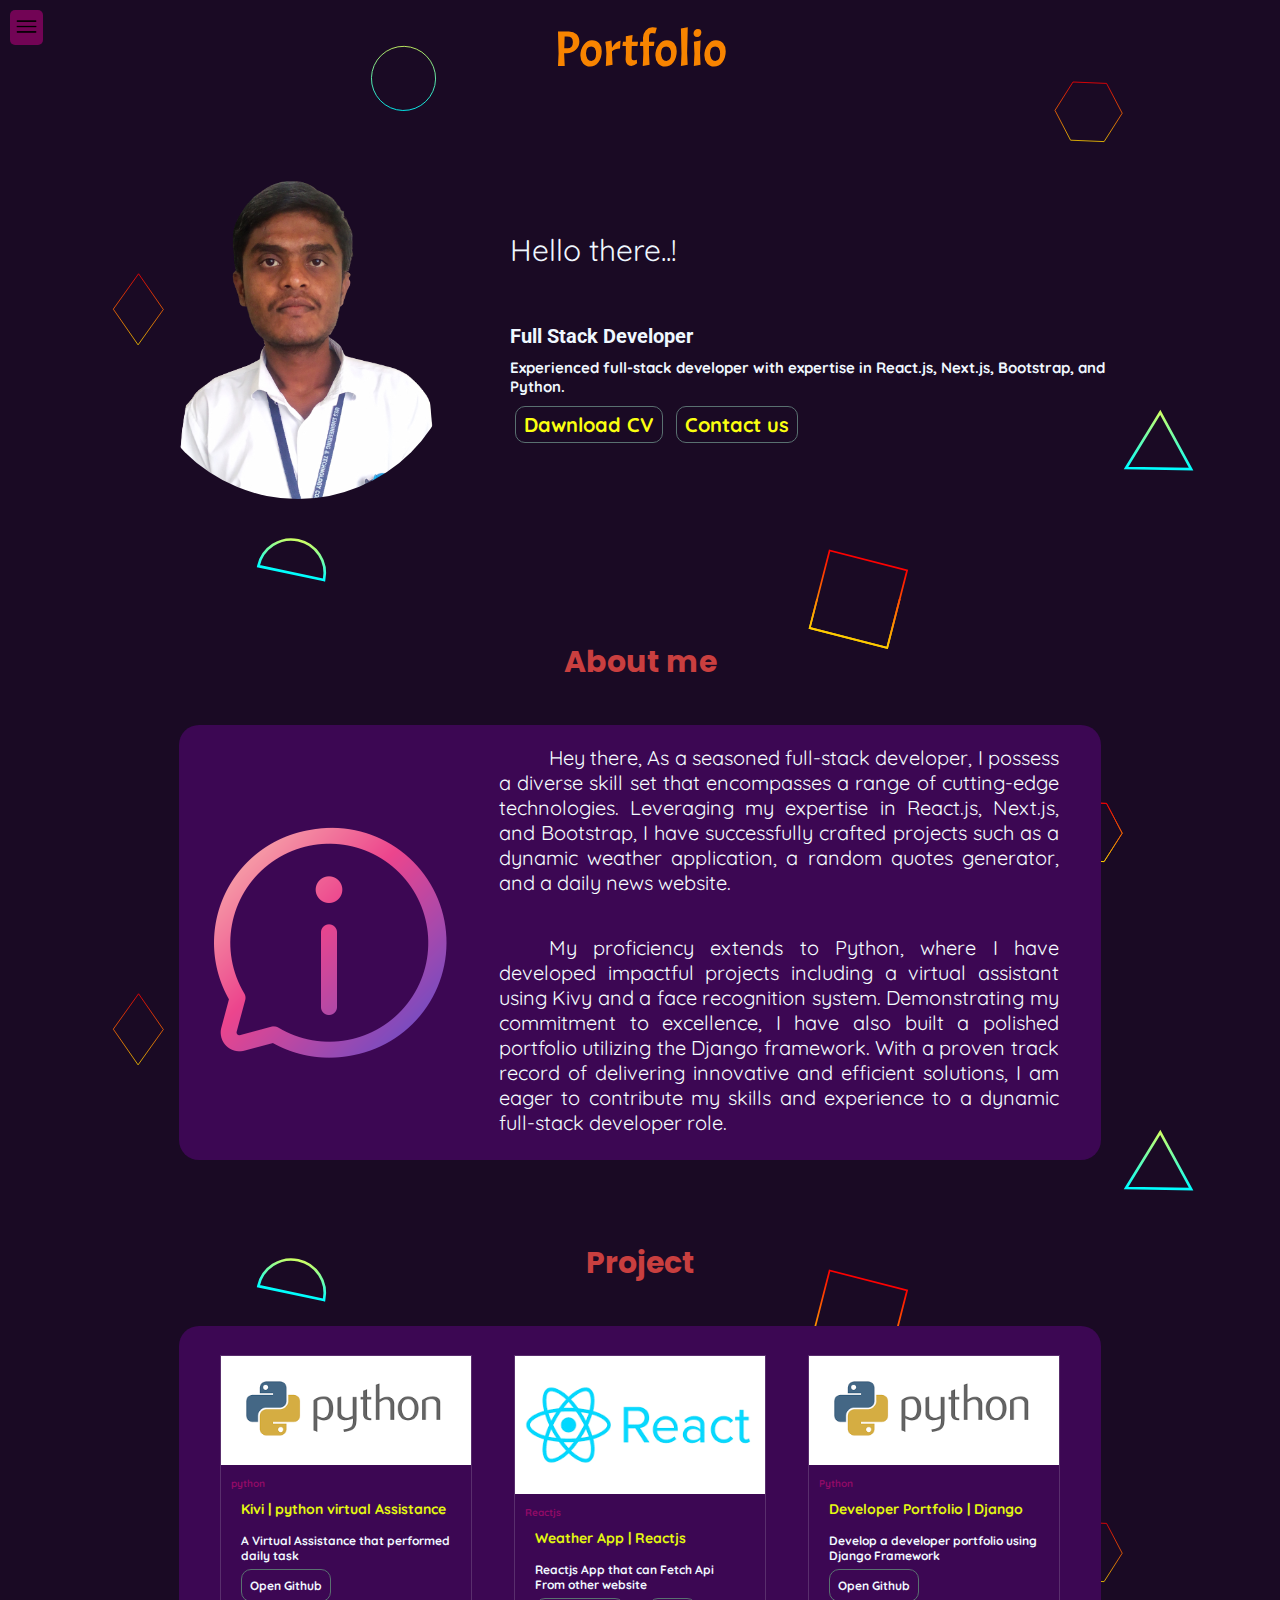
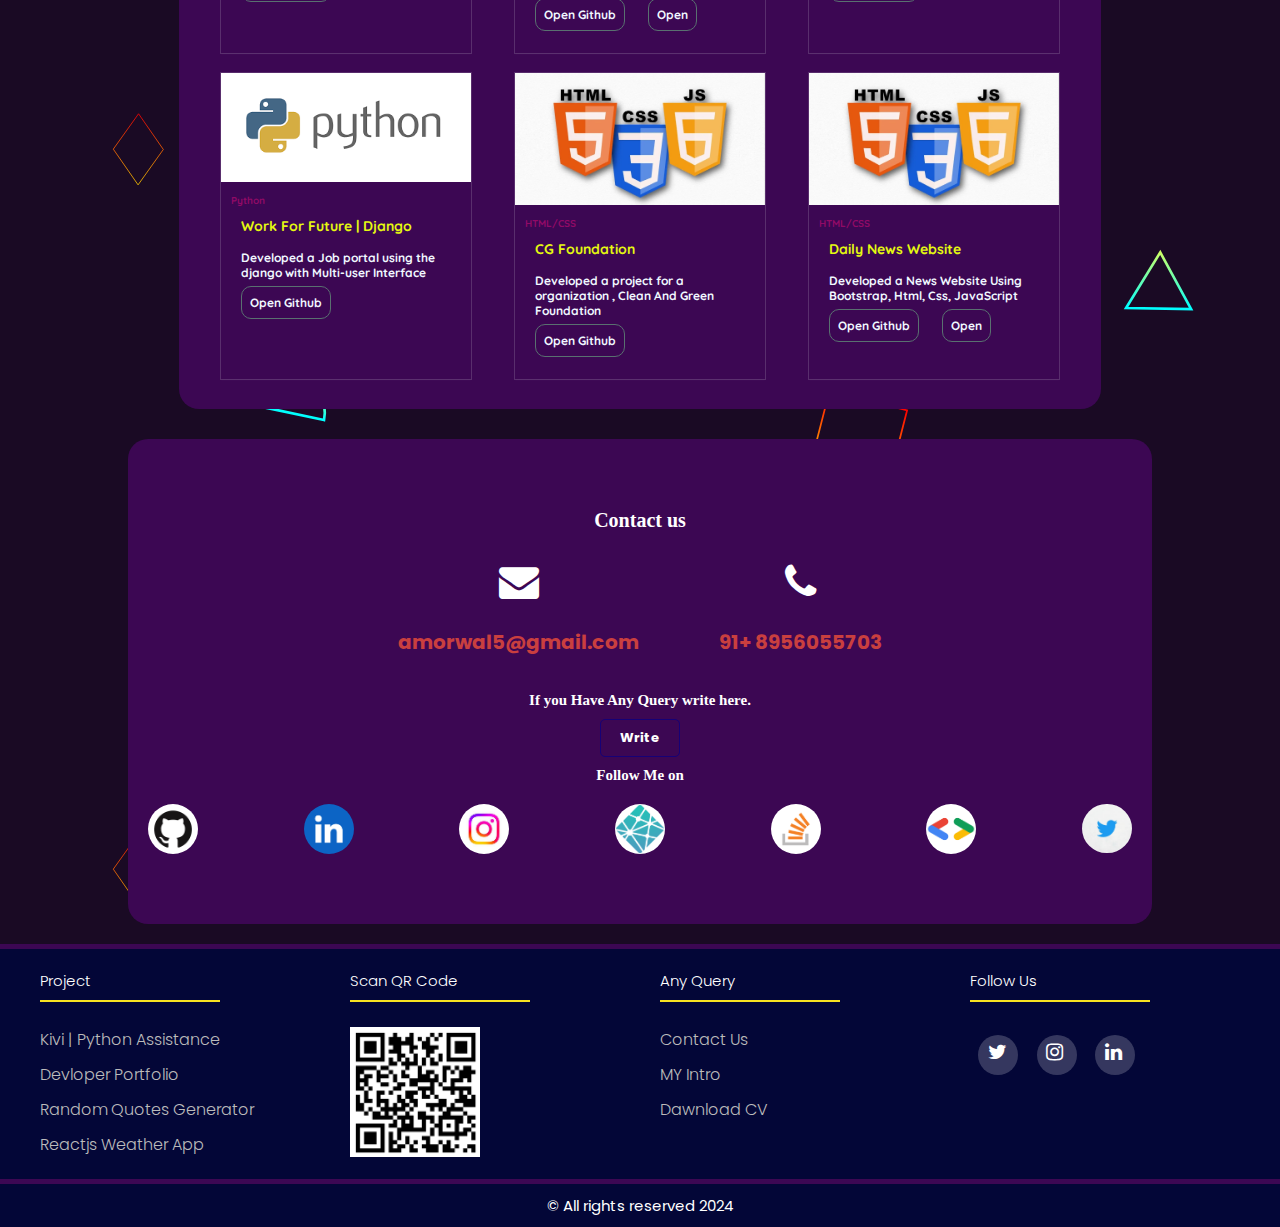
<file: index.html>
<!DOCTYPE html>
<html lang="en">

<head>
    <meta charset="UTF-8">
    <meta http-equiv="X-UA-Compatible" content="IE=edge">
    <meta name="viewport" content="width=device-width, initial-scale=1.0 ,maximum-scale=1.0, user-scalable=no">
    <title>Akash Morwal - Full-Stack Developer </title>
    <link rel="stylesheet" href="index.css">
    <!-- <link rel="stylesheet" href="style.css"> -->
    <link rel="stylesheet" href="https://cdnjs.cloudflare.com/ajax/libs/font-awesome/4.7.0/css/font-awesome.min.css" />
    <link rel="stylesheet" href="https://cdnjs.cloudflare.com/ajax/libs/font-awesome/4.7.0/css/font-awesome.min.css">
    <link rel="preconnect" href="https://fonts.googleapis.com">
    <link rel="preconnect" href="https://fonts.gstatic.com" crossorigin>
    <link href="https://fonts.googleapis.com/css2?family=Poppins:ital,wght@0,100;0,200;0,300;0,400;0,500;0,600;0,700;0,800;0,900;1,100;1,200;1,300;1,400;1,500;1,600;1,700;1,800;1,900&family=Quicksand:wght@400;700&display=swap"
        rel="stylesheet">
    <!-- <link rel="stylesheet" href="	https://cdn.jsdelivr.net/npm/bootstrap@5.3.2/dist/css/bootstrap.min.css">
     -->

</head>

<body>
    <div class="bodyContainer">
        <!---->
        <div class="Hamburger">
           
            <div class="ham"><img src="menu.png" alt="" width="23px"></div>
            <div class="cross" id="cross"><img src="cross.png" alt="" width="28px"></div>
            <script src="index.js"></script>
           
        </div>
        
        <div class="Sidebar SidebarGo">
            <ul class="item">
                <li><a href="index.html">Home</a></li>
                <li><a href="#myintro">About me</a></li>
                <li><a href="#contact">Contact us</a></li>
                <li><a href="#project">Project</a></li>
                <!-- <li><a href="jointeam.html">Join Team</a></li> -->
                <li><a href="https://forms.gle/q1NPsMJrbJnxDfky6">feedback</a></li>
              
            </ul>  
        </div>
        <div class="main">
            
            <div class="main-heading">
                
                <h1>Portfolio</h1>

            </div>

            <div class="infoContainer">
                <div class="devpic">
                    <img src="profilepic.png" alt="">
                </div>
                <div class="devinfo">
                    <div class="Hello">Hello there..!</div>
                    <div class="Name" data-text="Akash Morwal">Akash Morwal</div>
                    <div class="about">Full Stack Developer</div>
                    <p>Experienced full-stack developer with expertise in React.js, Next.js, Bootstrap, and Python.</p>
                    <div class="btn">
                        <button><a href="https://drive.google.com/file/d/1ilsogkRiT4EZOcwhFi5ZxtHK1ev5Eyyi/view?usp=sharing" download="resumeAM.pdg"> Dawnload CV</a></button>
                        <button><a href="#contact">Contact us</a></button>
                    </div>
                </div>
               
            </div>
            <!-- <div class="social">
                <ul>
                    <a class="a1" href="#"><i class="fa fa-facebook"></i></a>
                    <a class="a1" href="#"><i class="fa fa-twitter"></i></a>
                    <a class="a1" href="#"><i class="fa fa-instagram"></i></a>
                    <a class="a1" href="#"><i class="fa fa-youtube-play"></i></a>
                    <a class="a1" href="#"><i class="fa fa-linkedin"></i></a>
                </ul>
            </div> -->

        </div>
        <!-- this is My intro area -->
        <section id="myintro" >
            <div class="my-heading">
                <h3>About me</h3>
            </div>
            <div class="my-information">
                <div class="my-icon">
                    <img src="information.png" alt="" srcset="">
                </div>
                <div class="my-info">
                    <!-- <p>hey there</p> -->

                       <!-- <p> I'm Akash Morwal, a 3rd-year student pursuing a B.tech in computer science and engineering at Mss's college of engineering and technology Jalna.</p>
                         -->
                       <p>
                        Hey there, As a seasoned full-stack developer, I possess a diverse skill set that encompasses a range of cutting-edge technologies. Leveraging my expertise in React.js, Next.js, and Bootstrap, I have successfully crafted projects such as a dynamic weather application, a random quotes generator, and a daily news website. </p>

                        <p>My proficiency extends to Python, where I have developed impactful projects including a virtual assistant using Kivy and a face recognition system. Demonstrating my commitment to excellence, I have also built a polished portfolio utilizing the Django framework. With a proven track record of delivering innovative and efficient solutions, I am eager to contribute my skills and experience to a dynamic full-stack developer role.</p>
                      
                </div>
            </div>
        </section>

        <!-- new section for project -->
        <section id="blog">

            <!-- heading -->
            <div class="my-heading" id="project">
                <h3>Project</h3>
                <div class="main1">
                    <div class="card">
                        <img src="images.png" alt="">
                        <h5 class="card-header">python</h5>
                        <div class="card-body">
                          <h5 class="card-title">Kivi | python virtual Assistance </h5>
                          <p class="card-text">A Virtual Assistance that performed daily task</p>
                          <a href="https://github.com/akashm936/python-project" class="btn btn-primary">Open Github</a>
                        </div>
                      </div>
                    <div class="card">
                        <img src="download.png" alt="">
                        <h5 class="card-header">Reactjs</h5>
                        <div class="card-body">
                          <h5 class="card-title"> Weather App | Reactjs</h5>
                          <p class="card-text"> Reactjs App that can Fetch Api From other website</p>
                          <a href="https://github.com/akashm936/wheather-app" class="btn-primary">Open Github</a>
                          <a href="https://tempapps-weather.netlify.app/" class="btn-primary">Open</a>
                        </div>
                      </div>
                    <div class="card">
                        <img src="images.png" alt="">
                        <h5 class="card-header">Python</h5>
                        <div class="card-body">
                          <h5 class="card-title">Developer Portfolio | Django</h5>
                          <p class="card-text">Develop a developer portfolio using Django Framework</p>
                          <a href="#" class="btn-primary">Open Github</a>
                        </div>
                      </div>
                    <div class="card">
                        <img src="images.png" alt="">
                        <h5 class="card-header">Python</h5>
                        <div class="card-body">
                          <h5 class="card-title">Work For Future | Django</h5>
                          <p class="card-text">Developed a Job portal using the django with Multi-user Interface</p>
                          <a href="https://github.com/akashm936/Workforfuture" class="btn-primary">Open Github</a>
                        </div>
                      </div>
                    <div class="card">
                        <img src="htmlcss.jpg" alt="">
                        <h5 class="card-header">HTML/CSS</h5>
                        <div class="card-body">
                          <h5 class="card-title">CG Foundation</h5>
                          <p class="card-text">Developed a project for a organization , Clean And Green Foundation </p>
                          <a href="https://github.com/akashm936/CG-Foundation" class="btn-primary">Open Github</a>
                        </div>
                      </div>
                    <div class="card">
                        <img src="htmlcss.jpg" alt="">
                        <h5 class="card-header">HTML/CSS</h5>
                        <div class="card-body">
                          <h5 class="card-title">Daily News Website</h5>
                          <p class="card-text">Developed a News Website Using Bootstrap, Html, Css, JavaScript</p>
                          <a href="https://github.com/akashm936/News-Website" class="btn btn-primary">Open Github</a>
                          <a href="https://dailynewswebsite.netlify.app/" class="btn btn-primary">Open</a>
                        </div>
                      </div>
                      <!-- <div class="btn-group mr-2" role="group" aria-label="First group">
                        <button type="button" class="btn btn-secondary">1</button>
                        <button type="button" class="btn btn-secondary">2</button>
                        <button type="button" class="btn btn-secondary">3</button>
                        <button type="button" class="btn btn-secondary">4</button>
                      </div> -->
                </div>
            </div>
        </section>
        <div class="infoContainer1" id="contact">
               <!-- <h1 >Contact</h1>  -->
            <div class="contactinfo">
                <h1>Contact us</h1>
                <div class="contact">
                    <i class="fa fa-envelope">  <h3>amorwal5@gmail.com</h3></i>
                    <i class="fa fa-phone ">  <h3>91+ 8956055703</h3></i>
                </div>
                <h2>If you Have Any Query write here.</h2>
                <button type="button" class="btn btn-outline-primary" style="width: 80px;"style="align-contact: center" > <a href="https://forms.gle/L5AMTFLYsaHhUH537"> Write</a></button>
                <h2>Follow Me on </h2>
             <div class="follow">
                <a href="https://github.com/akashm936"><img src="git.png"  alt="" ></a>
                <a href="https://www.linkedin.com/in/akash301/"><img src="linkedin.png"  alt=""></a>
                <a href="https://www.instagram.com/akash301_/"><img src="instagram.jpeg"  alt=""></a>
                <a href="https://app.netlify.com/teams/akashbhau101/"><img src="netify.png"  alt=""></a>
                <a href="https://stackoverflow.com/users/20959948/akash-morwal"><img src="Stackover.png"  alt=""></a>
                <a href="https://g.dev/codewithak"><img src="googledev.png"  alt=""></a>
                <a href="https://twitter.com/akash301_"><img src="twitter1.jpeg"  alt=""></a>
        
             </div>
            </div>
            
        </div>
        <footer class="footer">
            <div class="container2">
                <div class="row">
                    <div class="footer-col">
                        <h4>Project</h4>
                        <ul>
                            <li><a href="https://github.com/akashm936/python-project/tree/main/kivi">Kivi | Python Assistance</a></li>
                            <li><a href="#">Devloper Portfolio</a></li>
                            <li><a href="https://random-quotes-reactjs.netlify.app/">Random quotes Generator</a></li>
                            <li><a href="https://tempapps-weather.netlify.app/">Reactjs Weather App</a></li>
                        </ul>
                    </div>
                    <div class="footer-col">
                        <h4>Scan QR code</h4>
                        <img src="My_PDF.png" alt="">
                    </div>
                    <div class="footer-col">
                        <h4>Any Query</h4>
                        <ul>
                            <li><a href="#contact">Contact us</a></li>
                            <li><a href="#myintro">MY Intro</a></li>
                            <li><a href="https://drive.google.com/file/d/1ilsogkRiT4EZOcwhFi5ZxtHK1ev5Eyyi/view?usp=sharing">Dawnload CV</a></li>
                            <!-- <li><a href="jointeam.html">Join Team</a></li> -->
                        </ul>
                    </div>
                    <div class="footer-col">
                        <h4>follow us</h4>
                        <div class="social-links">
           
                            <a class="a1" href="https://twitter.com/akash301_"><i class="fa fa-twitter"></i></a>
                            <a class="a1" href="https://www.instagram.com/akash301_/"><i class="fa fa-instagram"></i></a>
                            <a class="a1" href="https://www.linkedin.com/in/akash301/"><i class="fa fa-linkedin"></i></a>
                        </div>
                    </div>
                </div>
            </div>
    
        </footer>
        <div class="footer-bottom">
            <a href="\/first%20project/datadisplay.php">&#169; All rights reserved 2024 </a>
        </div>

    </div>
   

</body>

</html>
</file>
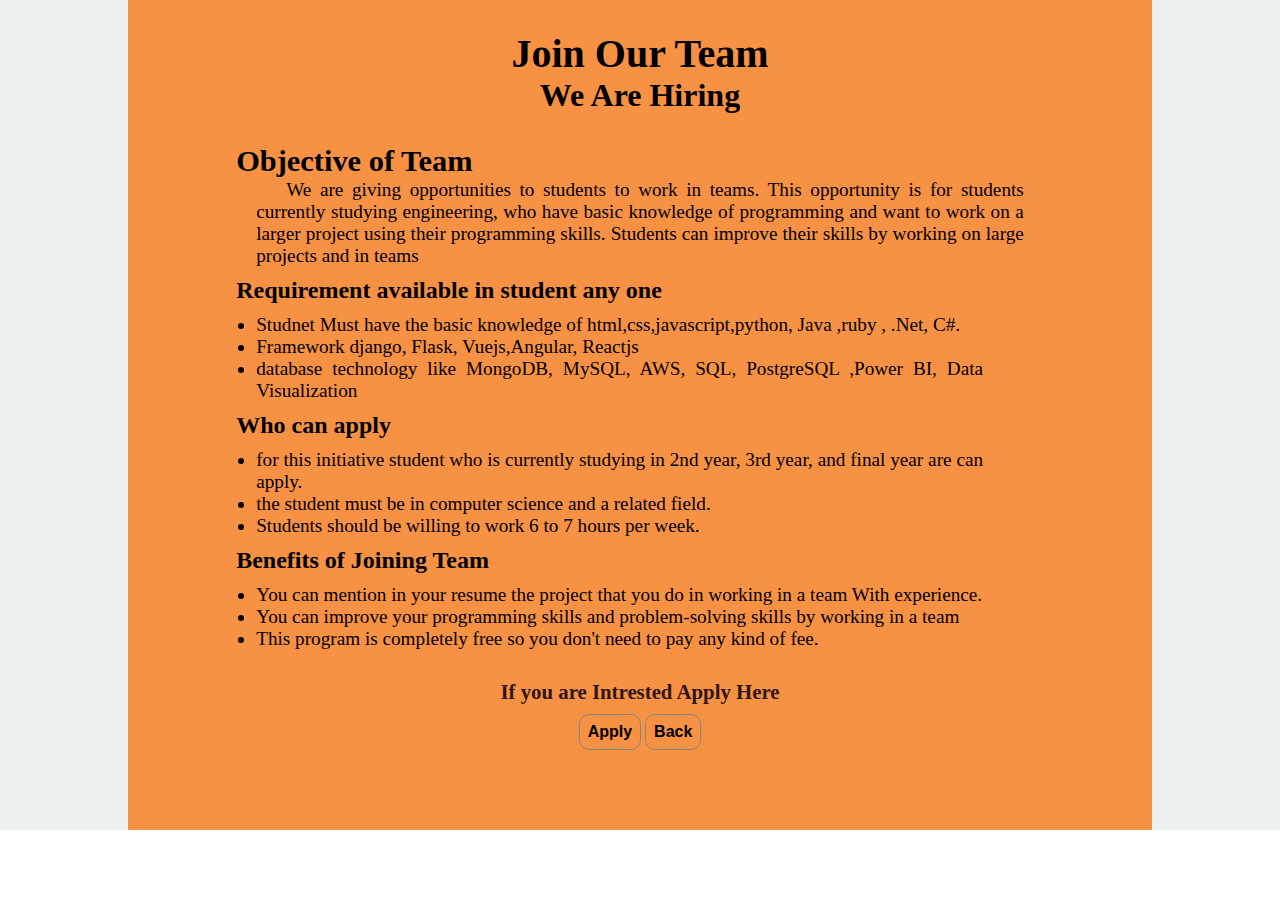
<file: jointeam.html>
<!DOCTYPE html>
<html lang="en">
<head>
    <meta charset="UTF-8">
    <meta http-equiv="X-UA-Compatible" content="IE=edge">
    <meta name="viewport" content="width=device-width, initial-scale=1.0">
    <title>Join Team</title>
    <link rel="stylesheet" href="jointeam.css">
   
</head>
<body>
    
    <div class="infoteam">
        <div class="jointeam">
            <h1> Join Our Team</h1>
            <h2> We Are Hiring</h2>
            <div class="about-team">
                <h2>Objective of Team</h2>
                <p> We are giving opportunities to students to work in teams. This opportunity is for students currently studying engineering, who have basic knowledge of programming and want to work on a larger project using their programming skills. Students can improve their skills by working on large projects and in teams</p>
                <div class="maincontent">
                <h3>Requirement available in student <span>any one</span></h3>
                <li> Studnet Must have the basic knowledge of html,css,javascript,python, Java ,ruby , .Net, C#.
                
                <li> Framework django, Flask, Vuejs,Angular, Reactjs  </li>
                <li> database technology like MongoDB, MySQL, AWS, SQL, PostgreSQL ,Power BI, Data Visualization</li>
            
                <h3>Who can apply</h3>
                <li>for this initiative student who is currently studying in 2nd year, 3rd year, and final year are can apply.</li>
                
                <li>the student must be in computer science and a related field.</li>
                    <li>Students should be willing to work 6 to 7 hours per week.</li>
                
                <h3>Benefits of Joining Team</h3>
                <li>You can mention in your resume the project that you do in working in a team  With experience.</li>
                    <li>You can improve your programming skills and problem-solving skills by working in a team</li>
                        <li>This program is completely free so you don't need to pay any kind of fee.</li>
    
                <div class="joinnow">
                    <h4>If you are Intrested Apply Here</h4>
                    <a href="https://forms.gle/NYS9zhR8RvNkbis46"><button>Apply </button></a>
                    <a href="index.html"><button>Back </button></a>
                </div>
                </div>
            </div>
           
    
        </div>
    </div>
</body>
</html>
</file>
<file: index.css>
@import url('https://fonts.googleapis.com/css2?family=Quicksand&display=swap');
@import url('https://fonts.googleapis.com/css2?family=Quicksand:wght@400;700&display=swap');
@import url('https://fonts.googleapis.com/css2?family=Acme&display=swap');
@import url('https://fonts.googleapis.com/css2?family=Roboto:wght@100&display=swap');

html{
    font-size: 62.5%;
}

*{
    
    margin: 0px;
    padding: 0px;
    color: #ffffff;

    box-sizing: border-box;
}

.bodyContainer{
    display: flex;
    /* background-color: #494949; */
    width: 100%;
    height: 100%;
    flex-direction: column;
    /* background-color: #ffffff; */
    background-image: url("data:image/svg+xml,%3Csvg xmlns='http://www.w3.org/2000/svg' viewBox='0 0 1600 900'%3E%3Cdefs%3E%3ClinearGradient id='a' x1='0' x2='0' y1='1' y2='0' gradientTransform='rotate(0,0.5,0.5)'%3E%3Cstop offset='0' stop-color='%230FF'/%3E%3Cstop offset='1' stop-color='%23CF6'/%3E%3C/linearGradient%3E%3ClinearGradient id='b' x1='0' x2='0' y1='0' y2='1' gradientTransform='rotate(0,0.5,0.5)'%3E%3Cstop offset='0' stop-color='%23F00'/%3E%3Cstop offset='1' stop-color='%23FC0'/%3E%3C/linearGradient%3E%3C/defs%3E%3Cg fill='%23FFF' fill-opacity='0' stroke-miterlimit='10'%3E%3Cg stroke='url(%23a)' stroke-width='3.3'%3E%3Cpath transform='translate(-7 1.6) rotate(1 1409 581) scale(1.004)' d='M1409 581 1450.35 511 1490 581z'/%3E%3Ccircle stroke-width='1.1' transform='translate(-4 4) rotate(1.2 800 450) scale(1.002)' cx='500' cy='100' r='40'/%3E%3Cpath transform='translate(3.6 -12) rotate(12 401 736) scale(1.002)' d='M400.86 735.5h-83.73c0-23.12 18.74-41.87 41.87-41.87S400.86 712.38 400.86 735.5z'/%3E%3C/g%3E%3Cg stroke='url(%23b)' stroke-width='1'%3E%3Cpath transform='translate(24 -1.6) rotate(0.4 150 345) scale(0.996)' d='M149.8 345.2 118.4 389.8 149.8 434.4 181.2 389.8z'/%3E%3Crect stroke-width='2.2' transform='translate(-16 -10) rotate(14.4 1089 759)' x='1039' y='709' width='100' height='100'/%3E%3Cpath transform='translate(-24 8) rotate(2.4 1400 132)' d='M1426.8 132.4 1405.7 168.8 1363.7 168.8 1342.7 132.4 1363.7 96 1405.7 96z'/%3E%3C/g%3E%3C/g%3E%3C/svg%3E");
    /* background-attachment: fixed; */
    background-color: #1a0a24;
    /* background-image: linear-gradient(90deg, #020024 0%, #090979 35%, #00d4ff 100%); */
    /* background-color: #150b0b;
background-image: url("data:image/svg+xml,%3Csvg width='60' height='60' viewBox='0 0 60 60' xmlns='http://www.w3.org/2000/svg'%3E%3Cg fill='none' fill-rule='evenodd'%3E%3Cg fill='%239100ef' fill-opacity='0.4'%3E%3Cpath d='M36 34v-4h-2v4h-4v2h4v4h2v-4h4v-2h-4zm0-30V0h-2v4h-4v2h4v4h2V6h4V4h-4zM6 34v-4H4v4H0v2h4v4h2v-4h4v-2H6zM6 4V0H4v4H0v2h4v4h2V6h4V4H6z'/%3E%3C/g%3E%3C/g%3E%3C/svg%3E"); */
    /* background-image: url("data:image/svg+xml,%3Csvg xmlns='http://www.w3.org/2000/svg' width='100%25' height='100%25' viewBox='0 0 800 800'%3E%3Cg %3E%3Ccircle fill='%23000000' cx='400' cy='400' r='600'/%3E%3Ccircle fill='%23230046' cx='400' cy='400' r='500'/%3E%3Ccircle fill='%232f0052' cx='400' cy='400' r='400'/%3E%3Ccircle fill='%233b075e' cx='400' cy='400' r='300'/%3E%3Ccircle fill='%2348156a' cx='400' cy='400' r='200'/%3E%3Ccircle fill='%23552277' cx='400' cy='400' r='100'/%3E%3C/g%3E%3C/svg%3E"); */
/* background-attachment: fixed; */
/* background-size: cover;
    
    background-size: cover; */
    
}
.Sidebar{
    width: 100vw;
    position: absolute;
    display: flex;
    background-color: #3C0753;
    padding-top: 4rem;
    height: 100%;
    z-index: 4;
    justify-content: center;
    transition: transform 0.2s ease-in; /* for transition*/
}


.SidebarGo{
    transform: translate(-100vw, 0); /* for hide item*/
    position: absolute; /* for over contain*/
}

.item li{
    
        /* list-style: none; */
    padding: 1.5rem 16rem;
    margin: 1rem; 
        /* text-align: center; */
    /* justify-content: start; */
    /* border-radius: 0px; */
    /* text-align: left; */
    
}

.item li a{
    display: inline;
    font-family: 'Quicksand', sans-serif;
    font-size: 2rem;
    color: rgb(255, 255, 255);
    text-decoration: none;
    text-align: center;
}

.item li:hover{
    background-color: #720455;
    font-weight: 100;
    width: auto;
    font-family: 'Quicksand', sans-serif;
}

.main{
    align-content: center;
    padding: 10px 30px;
    
    /*background-color: yellow;*/
}

.Hamburger{  /* for navigation bar*/
    /* display: none; */
    position: fixed;
    cursor: pointer;
    z-index: 9;
    margin-top: 1rem;
    margin-left: 1rem;
   
    
}
.ham{
    background-color: #720455;
    padding: 5px;
    position: absolute;
    border-radius: 5px;
}

.cross{   /* for hide the cross sign*/
    margin-left: 1rem;
    position: absolute;
    /* display: none; */
    z-index: 7;
    border-radius: 5px;
    background-color: #720455;
    
}
.main-heading{
    margin: 0px 0px 0px  0px;
    justify-content: space-evenly;
    padding: 8px;
    display: flex;
}


.main-heading h1{
    color: #f88400;
    font-family: 'Acme', sans-serif;
    font-size: 50px;
    font-weight: 400;
    text-align: center;
    /* margin-left: 40%; */
    /* position: fixed; */
    
}
/* .main-heading h1::-webkit-scrollbar{
    display: none;
} */


h1:hover{
    /* color: #bb1e1e; */
    color: #00ffff;
}

.infoContainer{
   /* background-image: linear-gradient(to right top, #ff0000, #ff0045, #fd0081, #ca00c3, #3700ff);*/
   /* background: linear-gradient(142deg, rgba(255,50,223,1) 23%, rgba(50,88,236,1) 51%, rgba(247,50,50,1) 89%); */
   /* background-color: rgba(94, 47, 138, 0.65);  */
    margin: auto;
    height: auto;
    width: 80vw;
    justify-content: space-evenly;
    display: flex;
    /* float: inherit; */
    border-radius: 8px;
    /* margin-top: 6rem; */
    transition: all 0.1s ease-in;
    border-radius: 20px;
   /* box-shadow: 0px 4px 8px #ff5100, 0.6px 20px 0 rgba(179, 76, 76, 0.19);*/
}

.infoContainer:hover{
    /* background-color: #272727; */
    background-color: #3C0753; 
}

.devinfo{  /* for  align item in center*/
    display: flex;
    justify-content: center;
    flex-direction: column;
    margin: auto;
    padding: 1rem;
}

.Name{
    font-family: 'Quicksand', sans-serif;
    /* font-family: 'Poppins', sans-serif; */
    text-transform:capitalize;
    font-size: 4rem;
    color: transparent;
    letter-spacing: 6px;
    position: relative;
    -webkit-text-stroke: 0px rgb(238, 238, 238);
    /* font-size: 4rem;
    font-weight: 200;
    color: aliceblue; */
}

.Name::before{
    content: attr(data-text);
    position: absolute;
    top: 0;
    left:0px;
   
    /* color:#ceae00; */
    -webkit-text-stroke: 2px rgb(233, 13, 123);
    width: 0;
    white-space:nowrap;
    overflow: hidden;
    border: hidden;
    /* border-right: 3px dashed #ff7a00; */
    animation: text-fill 2s ease-in-out alternate infinite;
    
}

@keyframes text-fill{
    100% {width: 100%; }
}
.Name::selection{
    background-color: #00ffff;
    color: rgb(255, 72, 0);
    
}
 
.Hello{
    font-family: 'Quicksand', sans-serif;
    font-size: 3rem;
    /*font-weight: bold;*/
    color: aliceblue;


}


/* .Name:hover{
    cursor: pointer;
    color: rgb(233, 13, 123);
} */
.about{
    /* font-family: 'Quicksand', sans-serif; */
    font-family: 'Roboto', sans-serif;
    font-weight: bolder;
    font-size: 2rem;
    padding: .5rem 0px;
    color: aliceblue;
}
p{
    max-width: 600px;
    font-family: 'Quicksand', sans-serif;
    /* font-family: 'Roboto', sans-serif; */
    font-weight: bolder;
    font-size: 1.5rem;
    padding: 0.5rem 0px;
    color: aliceblue;
}
.devinfo .btn button{ /* for button style*/
    font-size: 2rem;
    font-weight: bold ;
    margin: 5px;
    font-family: 'Quicksand', sans-serif;
    padding: 5px 8px;
    color: rgb(251, 255, 16);
    border: 1px solid rgb(89, 112, 112);;
    background-color: transparent;
    border-radius: 10px;
}

.devinfo .btn button a{
    text-decoration: none;
    color: rgb(251, 255, 16);
}

.devinfo .btn button a:hover{
    cursor: pointer;
    color: rgb(255, 72, 0);
}

.devinfo .btn button:hover{
    cursor: pointer;
    border-color: rgb(230, 235, 237);
    color: rgb(255, 72, 0);

}


.devpic img{
    display: block;
    align-items: center;
    justify-content: center;
    width: 25vw;
    max-width: 100%;
    height: auto;
    border-radius: 100%;
    box-shadow: none;
    overflow: hidden;
    margin: 25% 0;
    transition: 0.2s linear;
}

.devpic{
    margin: 1rem;
    justify-content: center;
    /* background-color: rgba(63, 23, 23, 0.237); */
   
}


.devpic img:hover{
    border: none;
    cursor: pointer;
    border-radius: 100%;
    transition: 0.2s linear;
    background-color: #910A67;
    /* background-image: url("data:image/svg+xml,%3Csvg xmlns='http://www.w3.org/2000/svg' width='100%25' height='100%25' viewBox='0 0 800 800'%3E%3Cg %3E%3Ccircle fill='%23000000' cx='400' cy='400' r='600'/%3E%3Ccircle fill='%23230046' cx='400' cy='400' r='500'/%3E%3Ccircle fill='%232f0052' cx='400' cy='400' r='400'/%3E%3Ccircle fill='%233b075e' cx='400' cy='400' r='300'/%3E%3Ccircle fill='%2348156a' cx='400' cy='400' r='200'/%3E%3Ccircle fill='%23552277' cx='400' cy='400' r='100'/%3E%3C/g%3E%3C/svg%3E"); */

    /* background-image: linear-gradient(to bottom, #efccae, #edd4b0, #edd3af, #f1d4ac, #f8d7aa); */
}

.social{
    position: absolute;
    background: transparent;
   
    /*background-color: rgb(209, 208, 208);*/
    margin-top: 220px ;
    right: 0;
    width: 41px;
    font-size: 20px;
    z-index: 5;
    display: flex;
}

.fa {
    align-items: center;
    width: 100%;
    padding: 10px;
    text-align: center;
    text-decoration: none;
}


.fa-facebook:hover{
    cursor: pointer;
    color: rgb(63, 63, 245);
    background-color: white;
}


.fa-twitter:hover{
    cursor: pointer;
    color: rgb(100, 100, 226);
    background-color: white;
}


.fa-instagram:hover{
    cursor: pointer;
    color: rgb(240, 41, 41);
    background-color: white;
}



.fa-youtube-play:hover{
    cursor: pointer;
    color: rgb(255, 0, 0);
    background-color: white;
}


.fa-linkedin:hover{
    cursor: pointer;
    color: rgb(77, 77, 180);
    
    background-color: white;
}

#myintro{
    /* background-color: #030637; */
    width: 80%;
    height: auto;
    justify-content: space-evenly;
    align-content: center;
    margin: auto;
    /* background-color: #000000; */
    background-image: url("data:image/svg+xml,%3Csvg xmlns='http://www.w3.org/2000/svg' viewBox='0 0 1600 900'%3E%3Cdefs%3E%3ClinearGradient id='a' x1='0' x2='0' y1='1' y2='0' gradientTransform='rotate(0,0.5,0.5)'%3E%3Cstop offset='0' stop-color='%230FF'/%3E%3Cstop offset='1' stop-color='%23CF6'/%3E%3C/linearGradient%3E%3ClinearGradient id='b' x1='0' x2='0' y1='0' y2='1' gradientTransform='rotate(0,0.5,0.5)'%3E%3Cstop offset='0' stop-color='%23F00'/%3E%3Cstop offset='1' stop-color='%23FC0'/%3E%3C/linearGradient%3E%3C/defs%3E%3Cg fill='%23FFF' fill-opacity='0' stroke-miterlimit='10'%3E%3Cg stroke='url(%23a)' stroke-width='3.3'%3E%3Cpath transform='translate(-7 1.6) rotate(1 1409 581) scale(1.004)' d='M1409 581 1450.35 511 1490 581z'/%3E%3Ccircle stroke-width='1.1' transform='translate(-4 4) rotate(1.2 800 450) scale(1.002)' cx='500' cy='100' r='40'/%3E%3Cpath transform='translate(3.6 -12) rotate(12 401 736) scale(1.002)' d='M400.86 735.5h-83.73c0-23.12 18.74-41.87 41.87-41.87S400.86 712.38 400.86 735.5z'/%3E%3C/g%3E%3Cg stroke='url(%23b)' stroke-width='1'%3E%3Cpath transform='translate(24 -1.6) rotate(0.4 150 345) scale(0.996)' d='M149.8 345.2 118.4 389.8 149.8 434.4 181.2 389.8z'/%3E%3Crect stroke-width='2.2' transform='translate(-16 -10) rotate(14.4 1089 759)' x='1039' y='709' width='100' height='100'/%3E%3Cpath transform='translate(-24 8) rotate(2.4 1400 132)' d='M1426.8 132.4 1405.7 168.8 1363.7 168.8 1342.7 132.4 1363.7 96 1405.7 96z'/%3E%3C/g%3E%3C/g%3E%3C/svg%3E");
    background-attachment: fixed;
    /* background: transparent; */
    /* background-image: url("data:image/svg+xml,%3csvg xmlns='http://www.w3.org/2000/svg' version='1.1' xmlns:xlink='http://www.w3.org/1999/xlink' xmlns:svgjs='http://svgjs.dev/svgjs' width='1440' height='560' preserveAspectRatio='none' viewBox='0 0 1440 560'%3e%3cg mask='url(%26quot%3b%23SvgjsMask9634%26quot%3b)' fill='none'%3e%3crect width='1440' height='560' x='0' y='0' fill='url(%26quot%3b%23SvgjsLinearGradient9635%26quot%3b)'%3e%3c/rect%3e%3cpath d='M25.38 -18.89L90.33 18.61L90.33 93.61L25.38 131.11L-39.57 93.61L-39.57 18.61zM90.33 93.61L155.29 131.11L155.29 206.11L90.33 243.61L25.38 206.11L25.38 131.11zM220.24 543.61L285.19 581.11L285.19 656.11L220.24 693.61L155.29 656.11L155.29 581.11zM285.19 206.11L350.15 243.61L350.15 318.61L285.19 356.11L220.24 318.61L220.24 243.61zM415.1 -18.89L480.06 18.61L480.06 93.61L415.1 131.11L350.15 93.61L350.15 18.61zM480.06 318.61L545.01 356.11L545.01 431.11L480.06 468.61L415.1 431.11L415.1 356.11zM739.87 543.61L804.83 581.11L804.83 656.11L739.87 693.61L674.92 656.11L674.92 581.11zM999.69 93.61L1064.64 131.11L1064.64 206.11L999.69 243.61L934.73 206.11L934.73 131.11zM999.69 318.61L1064.64 356.11L1064.64 431.11L999.69 468.61L934.73 431.11L934.73 356.11zM1064.64 -18.89L1129.59 18.61L1129.59 93.61L1064.64 131.11L999.69 93.61L999.69 18.61zM1064.64 206.11L1129.59 243.61L1129.59 318.61L1064.64 356.11L999.69 318.61L999.69 243.61zM1259.5 93.61L1324.45 131.11L1324.45 206.11L1259.5 243.61L1194.55 206.11L1194.55 131.11zM1194.55 206.11L1259.5 243.61L1259.5 318.61L1194.55 356.11L1129.59 318.61L1129.59 243.61zM1324.46 -18.89L1389.41 18.61L1389.41 93.61L1324.46 131.11L1259.5 93.61L1259.5 18.61zM1389.41 93.61L1454.36 131.11L1454.36 206.11L1389.41 243.61L1324.46 206.11L1324.46 131.11zM1519.32 93.61L1584.27 131.11L1584.27 206.11L1519.32 243.61L1454.36 206.11L1454.36 131.11z' stroke='url(%26quot%3b%23SvgjsLinearGradient9636%26quot%3b)' stroke-width='2'%3e%3c/path%3e%3cpath d='M17.88 -18.89 a7.5 7.5 0 1 0 15 0 a7.5 7.5 0 1 0 -15 0zM82.83 18.61 a7.5 7.5 0 1 0 15 0 a7.5 7.5 0 1 0 -15 0zM82.83 93.61 a7.5 7.5 0 1 0 15 0 a7.5 7.5 0 1 0 -15 0zM17.88 131.11 a7.5 7.5 0 1 0 15 0 a7.5 7.5 0 1 0 -15 0zM-47.07 93.61 a7.5 7.5 0 1 0 15 0 a7.5 7.5 0 1 0 -15 0zM-47.07 18.61 a7.5 7.5 0 1 0 15 0 a7.5 7.5 0 1 0 -15 0zM147.79 131.11 a7.5 7.5 0 1 0 15 0 a7.5 7.5 0 1 0 -15 0zM147.79 206.11 a7.5 7.5 0 1 0 15 0 a7.5 7.5 0 1 0 -15 0zM82.83 243.61 a7.5 7.5 0 1 0 15 0 a7.5 7.5 0 1 0 -15 0zM17.88 206.11 a7.5 7.5 0 1 0 15 0 a7.5 7.5 0 1 0 -15 0zM212.74 543.61 a7.5 7.5 0 1 0 15 0 a7.5 7.5 0 1 0 -15 0zM277.69 581.11 a7.5 7.5 0 1 0 15 0 a7.5 7.5 0 1 0 -15 0zM277.69 656.11 a7.5 7.5 0 1 0 15 0 a7.5 7.5 0 1 0 -15 0zM212.74 693.61 a7.5 7.5 0 1 0 15 0 a7.5 7.5 0 1 0 -15 0zM147.79 656.11 a7.5 7.5 0 1 0 15 0 a7.5 7.5 0 1 0 -15 0zM147.79 581.11 a7.5 7.5 0 1 0 15 0 a7.5 7.5 0 1 0 -15 0zM277.69 206.11 a7.5 7.5 0 1 0 15 0 a7.5 7.5 0 1 0 -15 0zM342.65 243.61 a7.5 7.5 0 1 0 15 0 a7.5 7.5 0 1 0 -15 0zM342.65 318.61 a7.5 7.5 0 1 0 15 0 a7.5 7.5 0 1 0 -15 0zM277.69 356.11 a7.5 7.5 0 1 0 15 0 a7.5 7.5 0 1 0 -15 0zM212.74 318.61 a7.5 7.5 0 1 0 15 0 a7.5 7.5 0 1 0 -15 0zM212.74 243.61 a7.5 7.5 0 1 0 15 0 a7.5 7.5 0 1 0 -15 0zM407.6 -18.89 a7.5 7.5 0 1 0 15 0 a7.5 7.5 0 1 0 -15 0zM472.56 18.61 a7.5 7.5 0 1 0 15 0 a7.5 7.5 0 1 0 -15 0zM472.56 93.61 a7.5 7.5 0 1 0 15 0 a7.5 7.5 0 1 0 -15 0zM407.6 131.11 a7.5 7.5 0 1 0 15 0 a7.5 7.5 0 1 0 -15 0zM342.65 93.61 a7.5 7.5 0 1 0 15 0 a7.5 7.5 0 1 0 -15 0zM342.65 18.61 a7.5 7.5 0 1 0 15 0 a7.5 7.5 0 1 0 -15 0zM472.56 318.61 a7.5 7.5 0 1 0 15 0 a7.5 7.5 0 1 0 -15 0zM537.51 356.11 a7.5 7.5 0 1 0 15 0 a7.5 7.5 0 1 0 -15 0zM537.51 431.11 a7.5 7.5 0 1 0 15 0 a7.5 7.5 0 1 0 -15 0zM472.56 468.61 a7.5 7.5 0 1 0 15 0 a7.5 7.5 0 1 0 -15 0zM407.6 431.11 a7.5 7.5 0 1 0 15 0 a7.5 7.5 0 1 0 -15 0zM407.6 356.11 a7.5 7.5 0 1 0 15 0 a7.5 7.5 0 1 0 -15 0zM732.37 543.61 a7.5 7.5 0 1 0 15 0 a7.5 7.5 0 1 0 -15 0zM797.33 581.11 a7.5 7.5 0 1 0 15 0 a7.5 7.5 0 1 0 -15 0zM797.33 656.11 a7.5 7.5 0 1 0 15 0 a7.5 7.5 0 1 0 -15 0zM732.37 693.61 a7.5 7.5 0 1 0 15 0 a7.5 7.5 0 1 0 -15 0zM667.42 656.11 a7.5 7.5 0 1 0 15 0 a7.5 7.5 0 1 0 -15 0zM667.42 581.11 a7.5 7.5 0 1 0 15 0 a7.5 7.5 0 1 0 -15 0zM992.19 93.61 a7.5 7.5 0 1 0 15 0 a7.5 7.5 0 1 0 -15 0zM1057.14 131.11 a7.5 7.5 0 1 0 15 0 a7.5 7.5 0 1 0 -15 0zM1057.14 206.11 a7.5 7.5 0 1 0 15 0 a7.5 7.5 0 1 0 -15 0zM992.19 243.61 a7.5 7.5 0 1 0 15 0 a7.5 7.5 0 1 0 -15 0zM927.23 206.11 a7.5 7.5 0 1 0 15 0 a7.5 7.5 0 1 0 -15 0zM927.23 131.11 a7.5 7.5 0 1 0 15 0 a7.5 7.5 0 1 0 -15 0zM992.19 318.61 a7.5 7.5 0 1 0 15 0 a7.5 7.5 0 1 0 -15 0zM1057.14 356.11 a7.5 7.5 0 1 0 15 0 a7.5 7.5 0 1 0 -15 0zM1057.14 431.11 a7.5 7.5 0 1 0 15 0 a7.5 7.5 0 1 0 -15 0zM992.19 468.61 a7.5 7.5 0 1 0 15 0 a7.5 7.5 0 1 0 -15 0zM927.23 431.11 a7.5 7.5 0 1 0 15 0 a7.5 7.5 0 1 0 -15 0zM927.23 356.11 a7.5 7.5 0 1 0 15 0 a7.5 7.5 0 1 0 -15 0zM1057.14 -18.89 a7.5 7.5 0 1 0 15 0 a7.5 7.5 0 1 0 -15 0zM1122.09 18.61 a7.5 7.5 0 1 0 15 0 a7.5 7.5 0 1 0 -15 0zM1122.09 93.61 a7.5 7.5 0 1 0 15 0 a7.5 7.5 0 1 0 -15 0zM992.19 18.61 a7.5 7.5 0 1 0 15 0 a7.5 7.5 0 1 0 -15 0zM1122.09 243.61 a7.5 7.5 0 1 0 15 0 a7.5 7.5 0 1 0 -15 0zM1122.09 318.61 a7.5 7.5 0 1 0 15 0 a7.5 7.5 0 1 0 -15 0zM1252 93.61 a7.5 7.5 0 1 0 15 0 a7.5 7.5 0 1 0 -15 0zM1316.95 131.11 a7.5 7.5 0 1 0 15 0 a7.5 7.5 0 1 0 -15 0zM1316.95 206.11 a7.5 7.5 0 1 0 15 0 a7.5 7.5 0 1 0 -15 0zM1252 243.61 a7.5 7.5 0 1 0 15 0 a7.5 7.5 0 1 0 -15 0zM1187.05 206.11 a7.5 7.5 0 1 0 15 0 a7.5 7.5 0 1 0 -15 0zM1187.05 131.11 a7.5 7.5 0 1 0 15 0 a7.5 7.5 0 1 0 -15 0zM1252 318.61 a7.5 7.5 0 1 0 15 0 a7.5 7.5 0 1 0 -15 0zM1187.05 356.11 a7.5 7.5 0 1 0 15 0 a7.5 7.5 0 1 0 -15 0zM1316.96 -18.89 a7.5 7.5 0 1 0 15 0 a7.5 7.5 0 1 0 -15 0zM1381.91 18.61 a7.5 7.5 0 1 0 15 0 a7.5 7.5 0 1 0 -15 0zM1381.91 93.61 a7.5 7.5 0 1 0 15 0 a7.5 7.5 0 1 0 -15 0zM1316.96 131.11 a7.5 7.5 0 1 0 15 0 a7.5 7.5 0 1 0 -15 0zM1252 18.61 a7.5 7.5 0 1 0 15 0 a7.5 7.5 0 1 0 -15 0zM1446.86 131.11 a7.5 7.5 0 1 0 15 0 a7.5 7.5 0 1 0 -15 0zM1446.86 206.11 a7.5 7.5 0 1 0 15 0 a7.5 7.5 0 1 0 -15 0zM1381.91 243.61 a7.5 7.5 0 1 0 15 0 a7.5 7.5 0 1 0 -15 0zM1316.96 206.11 a7.5 7.5 0 1 0 15 0 a7.5 7.5 0 1 0 -15 0zM1511.82 93.61 a7.5 7.5 0 1 0 15 0 a7.5 7.5 0 1 0 -15 0zM1576.77 131.11 a7.5 7.5 0 1 0 15 0 a7.5 7.5 0 1 0 -15 0zM1576.77 206.11 a7.5 7.5 0 1 0 15 0 a7.5 7.5 0 1 0 -15 0zM1511.82 243.61 a7.5 7.5 0 1 0 15 0 a7.5 7.5 0 1 0 -15 0z' fill='url(%26quot%3b%23SvgjsLinearGradient9636%26quot%3b)'%3e%3c/path%3e%3cpath d='M1.07 -19.98L44.37 5.02L44.37 55.02L1.07 80.02L-42.23 55.02L-42.23 5.02zM44.37 205.02L87.67 230.02L87.67 280.02L44.37 305.02L1.07 280.02L1.07 230.02zM44.37 355.02L87.67 380.02L87.67 430.02L44.37 455.02L1.07 430.02L1.07 380.02zM87.67 -19.98L130.98 5.02L130.98 55.02L87.67 80.02L44.37 55.02L44.37 5.02zM87.67 130.02L130.98 155.02L130.98 205.02L87.67 230.02L44.37 205.02L44.37 155.02zM130.98 205.02L174.28 230.02L174.28 280.02L130.98 305.02L87.67 280.02L87.67 230.02zM87.67 280.02L130.98 305.02L130.98 355.02L87.67 380.02L44.37 355.02L44.37 305.02zM87.67 430.02L130.98 455.02L130.98 505.02L87.67 530.02L44.37 505.02L44.37 455.02zM304.19 205.02L347.49 230.02L347.49 280.02L304.19 305.02L260.88 280.02L260.88 230.02zM260.88 430.02L304.19 455.02L304.19 505.02L260.88 530.02L217.58 505.02L217.58 455.02zM347.49 -19.98L390.79 5.02L390.79 55.02L347.49 80.02L304.19 55.02L304.19 5.02zM347.49 280.02L390.79 305.02L390.79 355.02L347.49 380.02L304.19 355.02L304.19 305.02zM390.79 355.02L434.1 380.02L434.1 430.02L390.79 455.02L347.49 430.02L347.49 380.02zM390.79 505.02L434.1 530.02L434.1 580.02L390.79 605.02L347.49 580.02L347.49 530.02zM477.4 55.02L520.7 80.02L520.7 130.02L477.4 155.02L434.1 130.02L434.1 80.02zM477.4 205.02L520.7 230.02L520.7 280.02L477.4 305.02L434.1 280.02L434.1 230.02zM434.1 280.02L477.4 305.02L477.4 355.02L434.1 380.02L390.79 355.02L390.79 305.02zM477.4 355.02L520.7 380.02L520.7 430.02L477.4 455.02L434.1 430.02L434.1 380.02zM434.1 430.02L477.4 455.02L477.4 505.02L434.1 530.02L390.79 505.02L390.79 455.02zM520.7 -19.98L564 5.02L564 55.02L520.7 80.02L477.4 55.02L477.4 5.02zM564 55.02L607.31 80.02L607.31 130.02L564 155.02L520.7 130.02L520.7 80.02zM520.7 130.02L564 155.02L564 205.02L520.7 230.02L477.4 205.02L477.4 155.02zM564 205.02L607.31 230.02L607.31 280.02L564 305.02L520.7 280.02L520.7 230.02zM564 355.02L607.31 380.02L607.31 430.02L564 455.02L520.7 430.02L520.7 380.02zM520.7 430.02L564 455.02L564 505.02L520.7 530.02L477.4 505.02L477.4 455.02zM607.31 -19.98L650.61 5.02L650.61 55.02L607.31 80.02L564 55.02L564 5.02zM650.61 55.02L693.91 80.02L693.91 130.02L650.61 155.02L607.31 130.02L607.31 80.02zM650.61 205.02L693.91 230.02L693.91 280.02L650.61 305.02L607.31 280.02L607.31 230.02zM650.61 505.02L693.91 530.02L693.91 580.02L650.61 605.02L607.31 580.02L607.31 530.02zM737.21 55.02L780.52 80.02L780.52 130.02L737.21 155.02L693.91 130.02L693.91 80.02zM780.52 -19.98L823.82 5.02L823.82 55.02L780.52 80.02L737.21 55.02L737.21 5.02zM823.82 55.02L867.12 80.02L867.12 130.02L823.82 155.02L780.52 130.02L780.52 80.02zM780.52 280.02L823.82 305.02L823.82 355.02L780.52 380.02L737.21 355.02L737.21 305.02zM780.52 430.02L823.82 455.02L823.82 505.02L780.52 530.02L737.21 505.02L737.21 455.02zM867.12 -19.98L910.42 5.02L910.42 55.02L867.12 80.02L823.82 55.02L823.82 5.02zM910.42 55.02L953.73 80.02L953.73 130.02L910.42 155.02L867.12 130.02L867.12 80.02zM867.12 430.02L910.42 455.02L910.42 505.02L867.12 530.02L823.82 505.02L823.82 455.02zM997.03 55.02L1040.33 80.02L1040.33 130.02L997.03 155.02L953.73 130.02L953.73 80.02zM1040.33 -19.98L1083.63 5.02L1083.63 55.02L1040.33 80.02L997.03 55.02L997.03 5.02zM1083.63 55.02L1126.93 80.02L1126.93 130.02L1083.63 155.02L1040.33 130.02L1040.33 80.02zM1083.63 205.02L1126.93 230.02L1126.93 280.02L1083.63 305.02L1040.33 280.02L1040.33 230.02zM1083.63 355.02L1126.93 380.02L1126.93 430.02L1083.63 455.02L1040.33 430.02L1040.33 380.02zM1083.63 505.02L1126.93 530.02L1126.93 580.02L1083.63 605.02L1040.33 580.02L1040.33 530.02zM1126.93 -19.98L1170.24 5.02L1170.24 55.02L1126.93 80.02L1083.63 55.02L1083.63 5.02zM1126.93 280.02L1170.24 305.02L1170.24 355.02L1126.93 380.02L1083.63 355.02L1083.63 305.02zM1170.24 505.02L1213.54 530.02L1213.54 580.02L1170.24 605.02L1126.93 580.02L1126.93 530.02zM1213.54 -19.98L1256.84 5.02L1256.84 55.02L1213.54 80.02L1170.24 55.02L1170.24 5.02zM1256.84 55.02L1300.14 80.02L1300.14 130.02L1256.84 155.02L1213.54 130.02L1213.54 80.02zM1213.54 130.02L1256.84 155.02L1256.84 205.02L1213.54 230.02L1170.24 205.02L1170.24 155.02zM1213.54 280.02L1256.84 305.02L1256.84 355.02L1213.54 380.02L1170.24 355.02L1170.24 305.02zM1256.84 355.02L1300.14 380.02L1300.14 430.02L1256.84 455.02L1213.54 430.02L1213.54 380.02zM1256.84 505.02L1300.14 530.02L1300.14 580.02L1256.84 605.02L1213.54 580.02L1213.54 530.02zM1343.45 55.02L1386.75 80.02L1386.75 130.02L1343.45 155.02L1300.14 130.02L1300.14 80.02zM1300.14 130.02L1343.45 155.02L1343.45 205.02L1300.14 230.02L1256.84 205.02L1256.84 155.02zM1300.14 430.02L1343.45 455.02L1343.45 505.02L1300.14 530.02L1256.84 505.02L1256.84 455.02zM1343.45 505.02L1386.75 530.02L1386.75 580.02L1343.45 605.02L1300.14 580.02L1300.14 530.02zM1386.75 -19.98L1430.05 5.02L1430.05 55.02L1386.75 80.02L1343.45 55.02L1343.45 5.02zM1386.75 130.02L1430.05 155.02L1430.05 205.02L1386.75 230.02L1343.45 205.02L1343.45 155.02zM1430.05 205.02L1473.36 230.02L1473.36 280.02L1430.05 305.02L1386.75 280.02L1386.75 230.02zM1386.75 280.02L1430.05 305.02L1430.05 355.02L1386.75 380.02L1343.45 355.02L1343.45 305.02zM1386.75 430.02L1430.05 455.02L1430.05 505.02L1386.75 530.02L1343.45 505.02L1343.45 455.02zM1430.05 505.02L1473.36 530.02L1473.36 580.02L1430.05 605.02L1386.75 580.02L1386.75 530.02z' stroke='url(%26quot%3b%23SvgjsRadialGradient9637%26quot%3b)' stroke-width='2'%3e%3c/path%3e%3c/g%3e%3cdefs%3e%3cmask id='SvgjsMask9634'%3e%3crect width='1440' height='560' fill='white'%3e%3c/rect%3e%3c/mask%3e%3clinearGradient x1='84.72%25' y1='-39.29%25' x2='15.28%25' y2='139.29%25' gradientUnits='userSpaceOnUse' id='SvgjsLinearGradient9635'%3e%3cstop stop-color='rgba(0%2c 0%2c 0%2c 0.93)' offset='0.11'%3e%3c/stop%3e%3cstop stop-color='rgba(12%2c 6%2c 29%2c 0.93)' offset='0.33'%3e%3c/stop%3e%3c/linearGradient%3e%3clinearGradient x1='220.03199999999998' y1='-220.02399999999997' x2='1219.9679999999998' y2='780.024' gradientUnits='userSpaceOnUse' id='SvgjsLinearGradient9636'%3e%3cstop stop-color='rgba(158%2c 0%2c 129%2c 1)' offset='0'%3e%3c/stop%3e%3cstop stop-color='rgba(24%2c 3%2c 93%2c 1)' offset='1'%3e%3c/stop%3e%3c/linearGradient%3e%3cradialGradient cx='720' cy='280' r='772.53' gradientUnits='userSpaceOnUse' id='SvgjsRadialGradient9637'%3e%3cstop stop-color='rgba(248%2c 25%2c 255%2c 1)' offset='0'%3e%3c/stop%3e%3cstop stop-color='rgba(224%2c 14%2c 85%2c 1)' offset='0.92'%3e%3c/stop%3e%3c/radialGradient%3e%3c/defs%3e%3c/svg%3e"); */
    /* background-image: url("data:image/svg+xml,%3Csvg xmlns='http://www.w3.org/2000/svg' viewBox='0 0 1600 900'%3E%3Cdefs%3E%3ClinearGradient id='a' x1='0' x2='0' y1='1' y2='0' gradientTransform='rotate(0,0.5,0.5)'%3E%3Cstop offset='0' stop-color='%230FF'/%3E%3Cstop offset='1' stop-color='%23CF6'/%3E%3C/linearGradient%3E%3ClinearGradient id='b' x1='0' x2='0' y1='0' y2='1' gradientTransform='rotate(0,0.5,0.5)'%3E%3Cstop offset='0' stop-color='%23F00'/%3E%3Cstop offset='1' stop-color='%23FC0'/%3E%3C/linearGradient%3E%3C/defs%3E%3Cg fill='%23FFF' fill-opacity='0' stroke-miterlimit='10'%3E%3Cg stroke='url(%23a)' stroke-width='3.3'%3E%3Cpath transform='translate(-7 1.6) rotate(1 1409 581) scale(1.004)' d='M1409 581 1450.35 511 1490 581z'/%3E%3Ccircle stroke-width='1.1' transform='translate(-4 4) rotate(1.2 800 450) scale(1.002)' cx='500' cy='100' r='40'/%3E%3Cpath transform='translate(3.6 -12) rotate(12 401 736) scale(1.002)' d='M400.86 735.5h-83.73c0-23.12 18.74-41.87 41.87-41.87S400.86 712.38 400.86 735.5z'/%3E%3C/g%3E%3Cg stroke='url(%23b)' stroke-width='1'%3E%3Cpath transform='translate(24 -1.6) rotate(0.4 150 345) scale(0.996)' d='M149.8 345.2 118.4 389.8 149.8 434.4 181.2 389.8z'/%3E%3Crect stroke-width='2.2' transform='translate(-16 -10) rotate(14.4 1089 759)' x='1039' y='709' width='100' height='100'/%3E%3Cpath transform='translate(-24 8) rotate(2.4 1400 132)' d='M1426.8 132.4 1405.7 168.8 1363.7 168.8 1342.7 132.4 1363.7 96 1405.7 96z'/%3E%3C/g%3E%3C/g%3E%3C/svg%3E"); */
}

h3 {
    padding: 20px;
    color: rgb(201, 63, 63);
    font-size: 3rem;
    text-align: center;
    margin: 20px;
    /* font-family: 'Quicksand', sans-serif;*/
     font-family: 'Poppins', sans-serif;
}

.my-information{
    background-color: #3C0753; 
    margin: auto;
    height: auto;
    width: 90%;
    float: inherit;
    justify-content: space-evenly;
    display: flex;
    transition: all 0.1s ease-in;
    border-radius: 20px;
    margin-bottom: 30px;
    
    /*background-color: #12a6da;*/
    
    /* background: linear-gradient(142deg, rgba(53,50,255,0.61) 0%, rgba(50,204,236,0.61) 50%, rgba(247,225,50,0.61) 100%); */
    /* justify-content: space-around;
    transition: all 0.1s ease-in; */
}

.my-icon img{
    display: flex;
    justify-content: center;
    margin: auto;
    width: 20vw; 
    place-content: center;
    margin: 35% 0;

}
.my-info p{
    align-items: center;
    align-content: center;
    font-size: 2rem;
    font-family: 'Quicksand', sans-serif;
    display: flex;
    padding: 20px;
    font-weight: 400;
    text-indent: 50px;
    text-align: justify;
    justify-content: center;
    flex-direction: column;
    margin: auto;
    color: rgb(245, 253, 255);
    overflow: hidden;

}
#blog{
    width: 100%;
    height: auto;
    justify-content: space-evenly;
    align-content: center;
    padding: 1rem;
    margin: auto;
    /* background-image: url("data:image/svg+xml,%3Csvg xmlns='http://www.w3.org/2000/svg' viewBox='0 0 1600 900'%3E%3Cdefs%3E%3ClinearGradient id='a' x1='0' x2='0' y1='1' y2='0' gradientTransform='rotate(0,0.5,0.5)'%3E%3Cstop offset='0' stop-color='%230FF'/%3E%3Cstop offset='1' stop-color='%23CF6'/%3E%3C/linearGradient%3E%3ClinearGradient id='b' x1='0' x2='0' y1='0' y2='1' gradientTransform='rotate(0,0.5,0.5)'%3E%3Cstop offset='0' stop-color='%23F00'/%3E%3Cstop offset='1' stop-color='%23FC0'/%3E%3C/linearGradient%3E%3C/defs%3E%3Cg fill='%23FFF' fill-opacity='0' stroke-miterlimit='10'%3E%3Cg stroke='url(%23a)' stroke-width='3.3'%3E%3Cpath transform='translate(-7 1.6) rotate(1 1409 581) scale(1.004)' d='M1409 581 1450.35 511 1490 581z'/%3E%3Ccircle stroke-width='1.1' transform='translate(-4 4) rotate(1.2 800 450) scale(1.002)' cx='500' cy='100' r='40'/%3E%3Cpath transform='translate(3.6 -12) rotate(12 401 736) scale(1.002)' d='M400.86 735.5h-83.73c0-23.12 18.74-41.87 41.87-41.87S400.86 712.38 400.86 735.5z'/%3E%3C/g%3E%3Cg stroke='url(%23b)' stroke-width='1'%3E%3Cpath transform='translate(24 -1.6) rotate(0.4 150 345) scale(0.996)' d='M149.8 345.2 118.4 389.8 149.8 434.4 181.2 389.8z'/%3E%3Crect stroke-width='2.2' transform='translate(-16 -10) rotate(14.4 1089 759)' x='1039' y='709' width='100' height='100'/%3E%3Cpath transform='translate(-24 8) rotate(2.4 1400 132)' d='M1426.8 132.4 1405.7 168.8 1363.7 168.8 1342.7 132.4 1363.7 96 1405.7 96z'/%3E%3C/g%3E%3C/g%3E%3C/svg%3E");
    background-color: #030637; */
}
.main1{
    max-width: 70%;
    height: auto;
    background-color: #3C0753;
    display: flex;
    margin: auto;
    flex-wrap: wrap;
    justify-content: space-between;
    padding: 2rem;
    box-sizing: content-box;
    border-radius: 20px;
    /* justify-content: center; */
}
.container2{
    background-color: #030637;
    padding: 20px;
    max-width: 100%;
    margin: auto;
}
.card{
    max-width: 250px;
    height: auto;
    margin:10px auto;
    justify-content: center;
    padding-bottom: 20px;
    /* border: 1px solid red; */
    overflow: hidden;
    box-shadow: rgba(251, 244, 244, 0.041) 0px 1px 3px 0px, rgba(231, 238, 238, 0.164) 0px 0px 0px 1px;
    
}
.card:hover{
    cursor: pointer;
    box-shadow: rgba(242, 11, 11, 0.041) 0px 1px 3px 0px, rgba(8, 233, 241, 0.792) 0px 0px 0px 1px;

}

.card img{
    max-width: 250px;
    box-sizing: content-box;
}

 h5{
    font-size: 1rem;
    color: #910A67;
    margin: 10px;
    font-family: 'Quicksand', sans-serif;
}

.card-title{
    font-size: 1.4rem;
    color: #e5f910;
    margin: 10px;
    font-family: 'Quicksand', sans-serif;
}
.card-body{
    font-size: 1.2rem;
    color: aliceblue;
    margin: 10px;
}

.card-text{
    font-size: 1.2rem;
    color: aliceblue;
    margin: 10px;
    font-family: 'Quicksand', sans-serif;
}

.card a{
    font-size: 1.2rem;
    color: aliceblue;
    margin: 10px;

    font-family: 'Quicksand', sans-serif;
}

.btn-primary{
    font-size: 1rem;
    font-weight: bold ;
    margin: 10px;
    font-family: 'Quicksand', sans-serif;
    padding: 8px;
    text-decoration: none;
    
    border: 1px solid rgb(89, 112, 112);;
    background-color: transparent;
    border-radius: 10px;
}
.btn-primary:hover{
     cursor: pointer;
    border-color: rgb(251, 254, 255);
    color: rgb(255, 72, 0);
}
.btn-group{
    align-content: center;
    margin: auto;
}
.btn-group .mr-2{
    justify-content: center;
    margin: auto;
}
.btn-secondary:hover{
    cursor: pointer;
    color: #272222;
    background-color: rgb(233, 33, 110);

   
}
button{
    margin: 5px 15px;
    padding-right: auto;
    font-size: 1.3rem;
    font-weight: bold ;
    font-family: 'Poppins', sans-serif;
    padding: 8px;
    color: rgb(252, 252, 252);
    border: 1px solid rgb(22, 1, 119);
    background-color: transparent;
    border-radius: 5px;
}
button:hover{
    cursor: pointer;
    border-radius: 5px;
    border-color: rgb(251, 254, 255);
    color: rgb(22, 1, 119);

}
.row{
    display: flex;
    flex-wrap: wrap;
}
ul{
    list-style: none;
}

.footer{
    background-color: #3C0753;
    background-image: url("data:image/svg+xml,%3Csvg xmlns='http://www.w3.org/2000/svg' viewBox='0 0 1600 900'%3E%3Cdefs%3E%3ClinearGradient id='a' x1='0' x2='0' y1='1' y2='0' gradientTransform='rotate(0,0.5,0.5)'%3E%3Cstop offset='0' stop-color='%230FF'/%3E%3Cstop offset='1' stop-color='%23CF6'/%3E%3C/linearGradient%3E%3ClinearGradient id='b' x1='0' x2='0' y1='0' y2='1' gradientTransform='rotate(0,0.5,0.5)'%3E%3Cstop offset='0' stop-color='%23F00'/%3E%3Cstop offset='1' stop-color='%23FC0'/%3E%3C/linearGradient%3E%3C/defs%3E%3Cg fill='%23FFF' fill-opacity='0' stroke-miterlimit='10'%3E%3Cg stroke='url(%23a)' stroke-width='3.3'%3E%3Cpath transform='translate(-7 1.6) rotate(1 1409 581) scale(1.004)' d='M1409 581 1450.35 511 1490 581z'/%3E%3Ccircle stroke-width='1.1' transform='translate(-4 4) rotate(1.2 800 450) scale(1.002)' cx='500' cy='100' r='40'/%3E%3Cpath transform='translate(3.6 -12) rotate(12 401 736) scale(1.002)' d='M400.86 735.5h-83.73c0-23.12 18.74-41.87 41.87-41.87S400.86 712.38 400.86 735.5z'/%3E%3C/g%3E%3Cg stroke='url(%23b)' stroke-width='1'%3E%3Cpath transform='translate(24 -1.6) rotate(0.4 150 345) scale(0.996)' d='M149.8 345.2 118.4 389.8 149.8 434.4 181.2 389.8z'/%3E%3Crect stroke-width='2.2' transform='translate(-16 -10) rotate(14.4 1089 759)' x='1039' y='709' width='100' height='100'/%3E%3Cpath transform='translate(-24 8) rotate(2.4 1400 132)' d='M1426.8 132.4 1405.7 168.8 1363.7 168.8 1342.7 132.4 1363.7 96 1405.7 96z'/%3E%3C/g%3E%3C/g%3E%3C/svg%3E");
    padding: 5px 0;
}

.footer-col{
    width: 25%;
    padding: 0px 2rem;
}

.footer-col h4{
    font-family: 'Poppins', sans-serif;
    font-size: 1.5rem;
    color: #ffffff;
    text-transform: capitalize;
    margin-bottom: 3.5rem;
    font-weight: 300;
    position: relative;
}
.footer-col h4::before{
    content: '';
    position: absolute;
    left: 0;
    bottom: -10px;
    background-color: #f8e220;
    height: .2rem;
    box-sizing: border-box;
    width: 18rem;
}

.footer-col ul li:not(:last-child){
    margin-bottom: 1rem;
}

.footer-col ul li a{
    font-size: 1.6rem;
    text-transform: capitalize;
    /* color: #ffffff; */
    font-family: 'Poppins', sans-serif;
    text-decoration: none;
    font-weight: 300;
    color: #bbbbbb;
    display: block;
    transition: all 0.3s ease;
}

.footer-col ul li a:hover{
    color: #ffffff;
    padding-left: 5px;
}

.social-links .a1{
    display: inline-block;
    height: 4rem;
    width:  4rem;
    background-color: rgba(255, 255, 255, 0.2);
    margin: 8px;
    padding: 2px;
    text-align: center;
    line-height: 2rem;
    border-radius: 50%;
    color: #ffffff;
    transition: all 0.5 ease;
}

.footer-col img{
    width: 130px;
}
.social-links .a1 i{
    margin-left: -.5rem;
    margin-top: -.5rem;
    font-size: 2rem;
    border: none;
    background-color: transparent;
}

.footer-col .social-links a:hover{
    color: #2754c7;
    /* background: transparent; */
    background-color: #910A67;
}

.footer-bottom{
    /* margin-top: 0.5rem; */
    font-size: 1.5rem;
    font-family: 'Poppins', sans-serif;
    margin-bottom: 0px;
    position: relative;
    display: flex;
    /* background-color: rgba(129, 128, 128, 0.966); */
    
    background-color: #030637;
}
.footer-bottom a{
    text-decoration: none;
    text-align: center;
    margin-left: auto ;
    margin-right: auto;
    padding: 10px 0px;
}


.footer-bottom a{
    text-decoration: none;
    color: #feffff;
}

.footer-bottom a:hover{
    cursor: pointer;
    color: #861b1b;
}


.contactinfo{
    width: 80vw;
    height: auto;
    /* background-color: rgba(187, 118, 49, 0.5); */
    background-color: #3C0753; 
    margin: auto; 
    padding: 50px;
    align-items: center;
    justify-content: center;
    display: grid;
    border-radius: 20px;
    
}
.contactinfo:hover{
    /* background-color: rgba(94, 47, 138, 0.65);  */
    cursor: pointer;
}

.contactinfo h1{
    font-size: 2rem;
    padding: 20px;
}
.contact{
    display: flex;
    margin: auto;
    font-size: 4rem;
}

.contact h3{
    margin: 10px;
    font-size: 2rem;
}

.contactinfo img{
    width: 30px;
   
    /* border-radius: 50%; */
}
.infoContainer1{
    width: 100%;
    height: auto;
    /* background-color: aquamarine; */
    background: transparent;
    /* background-color: #030637; */
    text-align: center;
    margin: auto ;
    padding: 50px;
    align-items: center;
    justify-content: center;
    display: flex;
    

}
.contact h3{
    font-size: 2rem;
}

h1{
    font-size: 3rem;
}
.contactinfo .btn{
    margin:   10px  auto;

}

.btn .btn-outline-primary{
    margin: auto;
}

.btn:hover{
    cursor: pointer;
    border-radius: 1px solid red;
}

.btn a{
    text-decoration: none;
   
}
.follow{
    
    width: 80vw;
    height: auto;
    margin: auto;
    padding: 20px;
    justify-content: space-between;
    display: flex;
}

.follow img{
    width: 50px;
    display: flex;
    border-radius: 50% ;


}

.follow img:hover{
    cursor: pointer;
    border: 3px solid rgb(0, 255, 255);
}

.contact .fa .fa-envelope{
    font-size: 5rem;
    font-weight: 900;
    
    display: flex;
}

#contact{
    width: 100vw;
    height: auto;
    justify-content: space-evenly;
    align-content: center;
    padding: 20px;
    margin: auto;
    /* background-color: #030637;
    background-image: url("data:image/svg+xml,%3Csvg xmlns='http://www.w3.org/2000/svg' viewBox='0 0 1600 900'%3E%3Cdefs%3E%3ClinearGradient id='a' x1='0' x2='0' y1='1' y2='0' gradientTransform='rotate(0,0.5,0.5)'%3E%3Cstop offset='0' stop-color='%230FF'/%3E%3Cstop offset='1' stop-color='%23CF6'/%3E%3C/linearGradient%3E%3ClinearGradient id='b' x1='0' x2='0' y1='0' y2='1' gradientTransform='rotate(0,0.5,0.5)'%3E%3Cstop offset='0' stop-color='%23F00'/%3E%3Cstop offset='1' stop-color='%23FC0'/%3E%3C/linearGradient%3E%3C/defs%3E%3Cg fill='%23FFF' fill-opacity='0' stroke-miterlimit='10'%3E%3Cg stroke='url(%23a)' stroke-width='3.3'%3E%3Cpath transform='translate(-7 1.6) rotate(1 1409 581) scale(1.004)' d='M1409 581 1450.35 511 1490 581z'/%3E%3Ccircle stroke-width='1.1' transform='translate(-4 4) rotate(1.2 800 450) scale(1.002)' cx='500' cy='100' r='40'/%3E%3Cpath transform='translate(3.6 -12) rotate(12 401 736) scale(1.002)' d='M400.86 735.5h-83.73c0-23.12 18.74-41.87 41.87-41.87S400.86 712.38 400.86 735.5z'/%3E%3C/g%3E%3Cg stroke='url(%23b)' stroke-width='1'%3E%3Cpath transform='translate(24 -1.6) rotate(0.4 150 345) scale(0.996)' d='M149.8 345.2 118.4 389.8 149.8 434.4 181.2 389.8z'/%3E%3Crect stroke-width='2.2' transform='translate(-16 -10) rotate(14.4 1089 759)' x='1039' y='709' width='100' height='100'/%3E%3Cpath transform='translate(-24 8) rotate(2.4 1400 132)' d='M1426.8 132.4 1405.7 168.8 1363.7 168.8 1342.7 132.4 1363.7 96 1405.7 96z'/%3E%3C/g%3E%3C/g%3E%3C/svg%3E");
     */
}


@media(max-width: 600px){
    .contact h3{
        font-size: 1rem;
        flex-direction: column;
        margin: 0%;
    }
    .contact{
        flex-direction: column;
        justify-content: center;
        margin: auto;
        padding: 20px;
    }
    .contact img{

        margin: 10px auto;
        
    }
    .contactinfo img{
        flex-direction: column;
        
    }
    .follow img{
        width: 30px;
    }
}
/*responsive*/

@media(max-width: 900px){
    html{
        font-size: 45%;
    }
    .blog-container{
        flex-direction: column;
    }

    .infoContainer{
       margin: auto;
       width: auto;
    }
    /* .devinfo{
        max-width:100%;
        margin: 1rem;
    } */
    .devpic img{
        width: 75%;
        margin: 45% auto;
    }
    .cross{
        margin-left: 80%;
    }
    
    .footer-col{
        width: 50%;
        margin-bottom: 30px;
    }
    
   

}

@media(max-width: 720px){
    html{
        font-size: 50%;
    }
    .infoContainer{
       flex-direction: column;
       
       width: 100%;
       margin-top: 10rem;
    }
    .item{
        margin-top: 25px;
    }
    h2{
        font-size: 2rem;
    }
  
    .contact h3{
        width: 100%;
        font-size: 1.8rem;
        padding: 0px;
        margin: 0px;
    }
    .devpic{
        background: transparent;
        width: auto;
        justify-content: center;
        padding: 0px;;
    }

    .devpic img{
        width: 90%;
        margin: 0px auto;
    }
    
    .devinfo{
        max-width: 100%;
        margin: 1rem;
    }
    .cross{
        margin-left: 80%;
    }
    #myintro{
        justify-content: center;
        margin: auto;
        width: 100%;
    }
    .main1{
        max-width: 90%;
        margin: auto;
        justify-content: center;
    }
    .btn{
        align-items: center;
        justify-content: center;
        padding: 1rem;
    }
    .my-information{
        margin: auto;
        justify-content: center;
        padding: 0px;
        flex-direction: column;
    }

    .my-icon img{
        margin: auto;
    }
    .card{
        flex-direction: column;
    }
    
    .main1{
        
        flex-direction: column;
    }
    .main{
        padding: 0px 20px;
    }

    /* .Name::before{
        white-space:pre-line;
    } */
    
    .about{
        padding-top: 1rem;
        font-size: 2.3rem;
    } 
    p{
        font-size: 1.8rem;
    }
    .Name {
       font-size: 3.9rem;
    }
    .main-heading{
        margin: 0px;
        padding: 0px;
    }
    .main-heading h1{
        background-color: #3C0753;
        padding: 0px 13rem 0px 13rem;
        margin-top: 10px 0px 0px 0px ; 
        position: fixed;
    }
    #contact{
        max-width: 100%;
        margin: auto;
    }
    .contactinfo{
        max-width: 100%;
        margin: auto;
    }
}
</file>
<file: jointeam.css>
*{
    padding: 0px;
    margin: 0px;
    box-sizing: border-box;
}

.infoteam{
    width: 100vw;
    height: auto;
    background-color: rgb(236, 240, 240);
}

.jointeam{
    background-color: rgb(247, 145, 67);
    width: 80vw;
    height: auto;
    margin: auto;
    padding: 30px;
}
h1{
    text-align: center;
    font-size: 2.5rem;
}

h2{
    text-align: center;
    font-size: 2rem;
}

.maincontent{
  
}

.about-team{
    font-size: 1rem;
    padding: 30px;
    max-width: 90%;
    margin: auto;
}
.about-team h2{
    font-size: 1.9rem;
    text-align: left;
}
.about-team p{
    font-size: 1.2rem;
    text-indent: 30px;
    margin: auto 20px;
    text-align: justify;
}
h3{
    font-size: 1.5rem;
   padding: 10px 0px;
}
.maincontent li{  
    
    font-size: 1.2rem;
    max-width: 90%;
    margin: auto 20px;
    text-align: justify;
}

.joinnow{
    width: auto;
    height: auto;
    align-items: center;
    margin: auto ;
    text-align: center;
    padding: 20px;
}

h4{
    font-size: 1.3rem;
    padding: 10px;
    color: rgb(47, 21, 16);
}
a{
    text-align: center;
}
button{
    font-size: 1rem;
    font-weight: bold;
    padding: 8px;
    border: 0.5px solid rgb(136, 132, 132);
 
    justify-content: center;
    border-radius: 10px;
    background: transparent;
}
button:hover{
    cursor: pointer;
    color: red;
    border-color: rgb(0, 0, 0);
}

/* this is footer section */

@media(max-width: 700px){
    html{
        font-size: 80%;
    }
    .about-team{
        width: 100%;
        margin: auto;       
    }
    .jointeam{
        width: auto;
        padding: 5px;
     
    }
}
</file>
